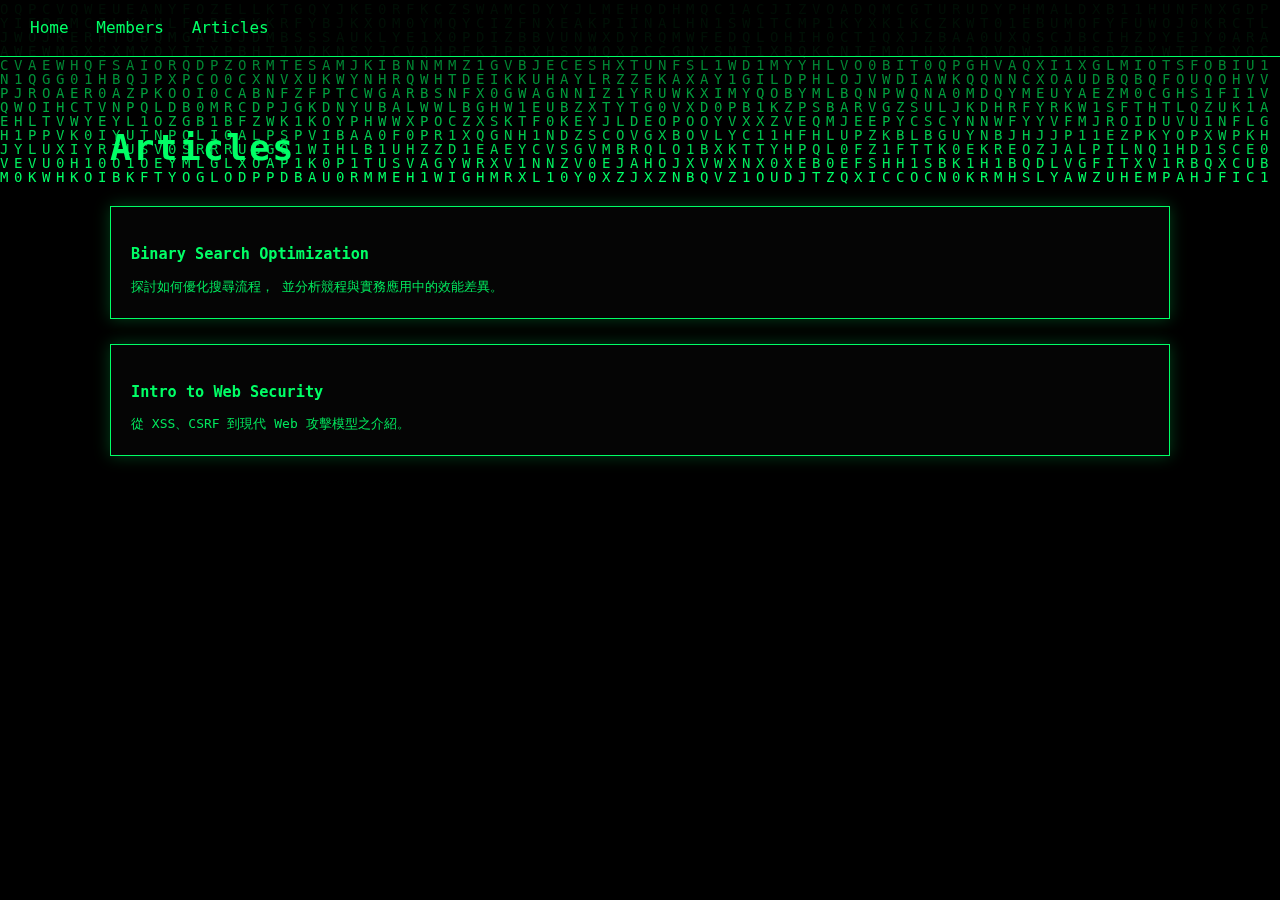
<file: articles.html>
<!DOCTYPE html>
<html lang="zh-Hant">
<head>
    <meta charset="UTF-8">
    <title>Articles | InfoSec Group</title>
    <link rel="stylesheet" href="style.css">
</head>
<body>

<canvas id="matrix"></canvas>

<nav>
    <a href="index.html">Home</a>
    <a href="members.html">Members</a>
    <a href="articles.html">Articles</a>
</nav>

<div class="container">
    <h1>Articles</h1>

    <div class="card">
        <h3>Binary Search Optimization</h3>
        <p>
            探討如何優化搜尋流程，
            並分析競程與實務應用中的效能差異。
        </p>
    </div>

    <div class="card">
        <h3>Intro to Web Security</h3>
        <p>
            從 XSS、CSRF 到現代 Web 攻擊模型之介紹。
        </p>
    </div>
</div>

<script src="matrix.js"></script>
</body>
</html>
</file>
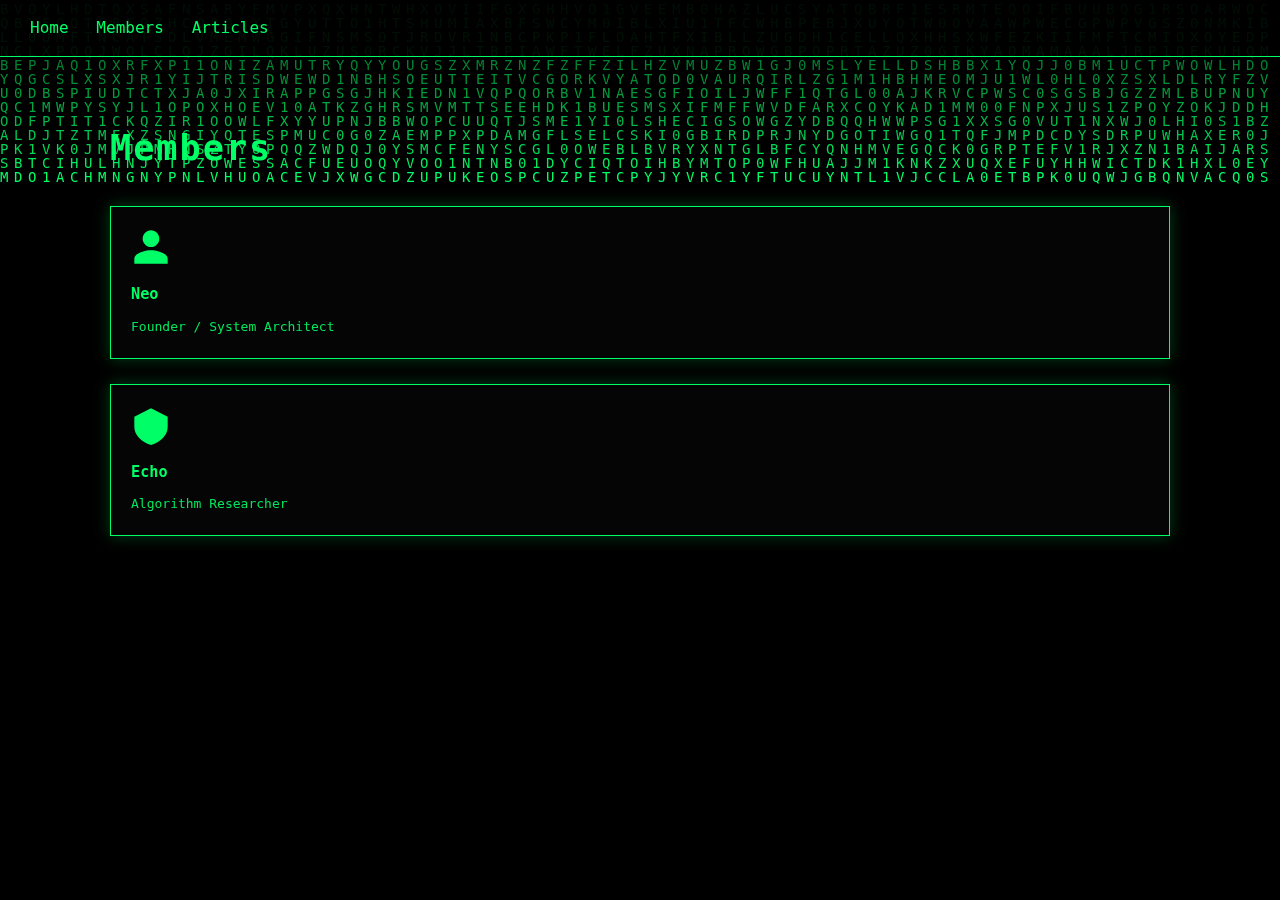
<file: menbers.html>
<!DOCTYPE html>
<html lang="zh-Hant">
<head>
    <meta charset="UTF-8">
    <title>Members | InfoSec Group</title>
    <link rel="stylesheet" href="style.css">
</head>
<body>

<canvas id="matrix"></canvas>

<nav>
    <a href="index.html">Home</a>
    <a href="members.html">Members</a>
    <a href="articles.html">Articles</a>
</nav>

<div class="container">
    <h1>Members</h1>

    <div class="card">
        <!-- SVG 使用者圖示 -->
        <svg width="40" height="40" viewBox="0 0 24 24" fill="#00ff66">
            <path d="M12 12c2.7 0 5-2.3 5-5s-2.3-5-5-5-5 2.3-5 5 2.3 5 5 5zm0 2c-3.3 0-10 1.7-10 5v3h20v-3c0-3.3-6.7-5-10-5z"/>
        </svg>

        <h3>Neo</h3>
        <p>Founder / System Architect</p>
    </div>

    <div class="card">
        <svg width="40" height="40" viewBox="0 0 24 24" fill="#00ff66">
            <path d="M12 2L2 7v6c0 5 4 9 10 11 6-2 10-6 10-11V7l-10-5z"/>
        </svg>

        <h3>Echo</h3>
        <p>Algorithm Researcher</p>
    </div>

</div>

<script src="matrix.js"></script>
</body>
</html>
</file>
<file: style.css>
/* =========================
   Global 基本設定
   ========================= */
* {
    box-sizing: border-box;
}

body {
    margin: 0;
    padding: 0;
    background: black;
    color: #00ff66;
    font-family: monospace;
    line-height: 1.6;
}

/* =========================
   Matrix 背景 Canvas
   ========================= */
#matrix {
    position: fixed;
    top: 0;
    left: 0;
    width: 100%;
    height: 100%;
    z-index: -1;
}

/* =========================
   導覽列
   ========================= */
nav {
    padding: 15px 30px;
    border-bottom: 1px solid #00ff66;
    background: rgba(0, 0, 0, 0.85);
}

nav a {
    color: #00ff66;
    margin-right: 20px;
    text-decoration: none;
    font-size: 1rem;
}

nav a:hover {
    text-decoration: underline;
}

/* =========================
   主內容容器
   ========================= */
.container {
    max-width: 1100px;
    margin: auto;
    padding: 40px 20px;
}

/* =========================
   標題
   ========================= */
h1 {
    font-size: 2.2rem;
    letter-spacing: 2px;
    margin-bottom: 30px;
}

h3 {
    margin-top: 15px;
    margin-bottom: 10px;
}

/* =========================
   卡片（暗色 UI）
   ========================= */
.card {
    background: #050505;
    border: 1px solid #00ff66;
    padding: 20px;
    margin-bottom: 25px;
    box-shadow: 0 0 15px rgba(0, 255, 100, 0.25);
    transition: all 0.25s ease;
}

.card:hover {
    transform: translateY(-6px);
    box-shadow: 0 0 25px rgba(0, 255, 100, 0.45);
}

/* =========================
   Members 卡片排版
   ========================= */
.card svg {
    display: block;
    margin-bottom: 10px;
}

/* =========================
   文字細節
   ========================= */
p {
    margin: 0;
    opacity: 0.9;
}

/* =========================
   終端機感邊框（可選）
   ========================= */
.terminal {
    border: 1px solid #00ff66;
    padding: 15px;
    background: #020202;
}

.terminal::before {
    content: "user@infosec:~$ ";
    opacity: 0.7;
}

/* =========================
   響應式（手機）
   ========================= */
@media (max-width: 600px) {
    nav {
        text-align: center;
    }

    nav a {
        display: inline-block;
        margin: 10px;
    }

    h1 {
        font-size: 1.6rem;
    }
}
</file>
